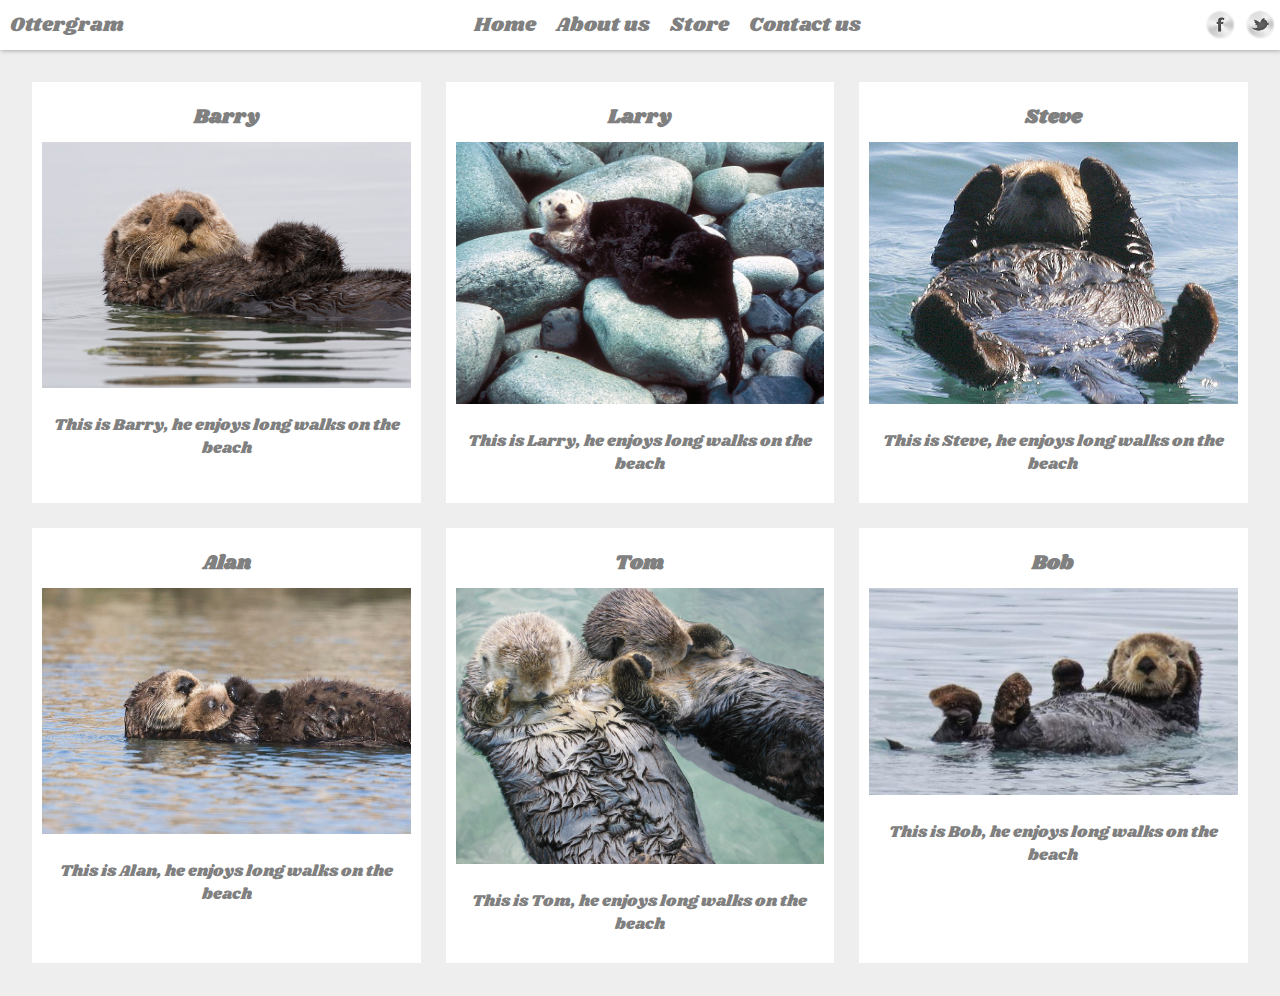
<file: htdocs/index.html>
<!DOCTYPE html>
<html>
  <head>
<link href="https://fonts.googleapis.com/css?family=Playball|Shrikhand" rel="stylesheet">
<link rel="stylesheet" href="css/style.css" media="screen" title="no title">
    <meta charset="utf-8">
    <title>Ottergram</title>
  </head>
  <body>
    <nav>
      <ul>
        <li><a href="#" class="title">Ottergram</a></li>
      </ul>
      <ul>
        <li><a href="index.html">Home</a></li>
        <li><a href="pages/About.html">About us</a></li>
        <li><a href="pages/Store.html">Store</a></li>
        <li><a href="pages/Contact.html">Contact us</a></li>
      </ul>
      <ul class="social">
        <li><a href="#" class="fb">Facebook</a></li>
        <li><a href="#" class="twitter">Twitter</a></li>
      </ul>
    </nav>
    <div class="wrapper">
    <section id="blocks">
      <article>
        <h2>Barry</h2>
        <img src="img/otter1.jpg" alt="" />
        <p class="description">This is Barry, he enjoys long walks on the beach</p>
      </article>
      <article>
        <h2>Larry</h2>
        <img src="img/otter2.jpg" alt="" />
        <p class="description">This is Larry, he enjoys long walks on the beach</p>
      </article>
      <article>
        <h2>Steve</h2>
        <img src="img/otter3.jpg" alt="" />
        <p class="description">This is Steve, he enjoys long walks on the beach</p>
      </article>
      <article>
        <h2>Alan</h2>
        <img src="img/otter4.jpg" alt="" />
        <p class="description">This is Alan, he enjoys long walks on the beach</p>
      </article>
      <article>
        <h2>Tom</h2>
        <img src="img/otter5.jpg" alt="" />
        <p class="description">This is Tom, he enjoys long walks on the beach</p>
      </article>
      <article>
        <h2>Bob</h2>
        <img src="img/otter6.jpg" alt="" />
        <p class="description">This is Bob, he enjoys long walks on the beach</p>
      </article>
    </section>
  </div>
  </body>
</html>
</file>
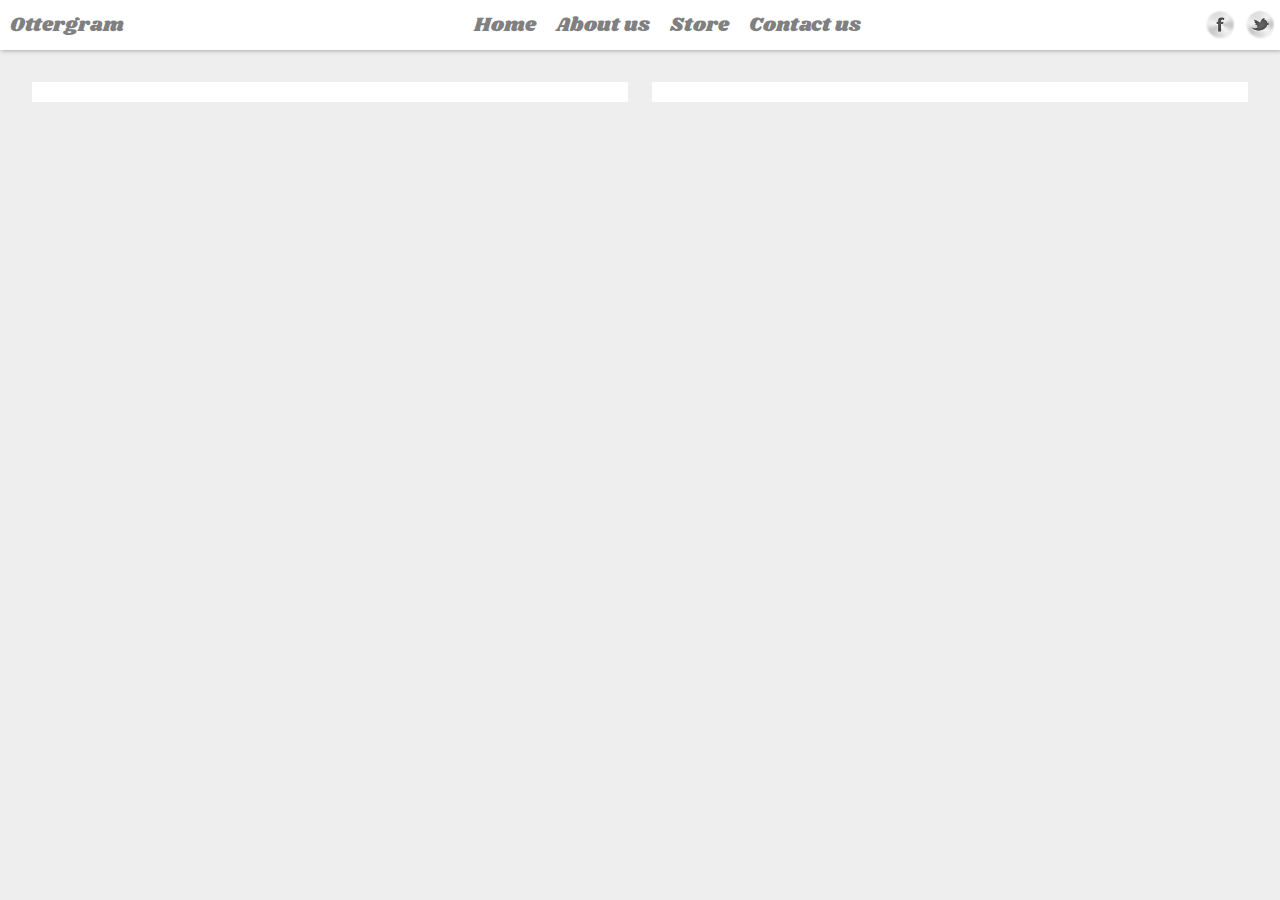
<file: htdocs/pages/About.html>
<!DOCTYPE html>
<html>
  <head>
<link href="https://fonts.googleapis.com/css?family=Playball|Shrikhand" rel="stylesheet">
<link rel="stylesheet" href="../css/style.css" media="screen" title="no title">
    <meta charset="utf-8">
    <title>Ottergram</title>
  </head>
  <body>
    <nav>
      <ul>
        <li><a href="../index.html" class="title">Ottergram</a></li>
      </ul>
      <ul>
        <li><a href="../index.html">Home</a></li>
        <li><a href="About.html">About us</a></li>
        <li><a href="Store.html">Store</a></li>
        <li><a href="Contact.html">Contact us</a></li>
      </ul>
      <ul class="social">
        <li><a href="#" class="fb">Facebook</a></li>
        <li><a href="#" class="twitter">Twitter</a></li>
      </ul>
    </nav>
      <div class="wrapper">
        <section id="About-blocks">
          <article class="About About-item">
          </article>
          <article class="About About-item">            
          </article>
      </section>
    </div>
  </body>
</html>
</file>
<file: htdocs/css/style.css>
*{
  font-family: 'Shrikhand', cursive;
  font-size: 20px
}
.titlefont{
    font-family: 'Shrikhand', cursive;
}
.wrapper{
  width:100%;
  max-width: 1280px;
  margin:0 auto;
}

body{
  background-color: #eee;
  margin: 0;
}
/*Nav related content*/
nav{
  background-color: white;
  box-shadow: 1px 1px 4px #aaa;
}
nav ul{
  list-style-type: none;
  padding: 0;
  margin:0;
}
nav a{
  text-decoration: none;
  text-align: center;
  color: grey;
  display: block;
  padding: 10px
}
nav a:hover{
  background-color: #333;
  border-radius: 10px 10px 0 0;
}
nav ul li a.title:hover{
  background-color: white;
}
a.fb{
  background: url(../img/fb.png) no-repeat center;
  background-size:80%;
  width: 20px
}
a.twitter{
  background: url(../img/tw.png) no-repeat center;
  background-size: 80%;
  width: 20px
}
.social a{
  text-indent: -10000px;
}
.social{
  max-width: 80px;
  margin: 0 auto;
}

nav ul.social{
  flex: 1 1 0;
  display: flex;
}
nav ul.social li{
  flex: 1 1 0
}
.title{
  color: grey;
}

.title{
  display: flex;
  color: grey;
  flex: 1 1 0;
  justify-content:center;;
  margin: 0;
}
/*End of Nav*/
/*Page related*/
#blocks{
  margin:20px
}
#About-blocks{
  margin:20px;
}
article{
  background-color: #fff;
  margin-bottom: 20px;
  padding: 10px;
  box-sizing: border-box;
}
article.About-item{
  background-color: #fff;
  margin-bottom: 20px;
  padding: 10px;
  box-sizing: border-box;
}
article.About h1{
  text-align: center;
  margin: 10px 0;
  color: grey;
}
article h2{
  text-align: center;
  margin: 10px 0;
  color: grey;
}
article p{
  font-size: 16px;
  color: grey;
}
article img{
width: 100%;
height: auto;
}
article p.description{
  text-align: center;
  padding: 1px;
}

/*flex styling only*/
@media screen and (min-width:768px) {
  nav ul{
    display: flex;
  }
  nav li{
    flex:1 0 1;
  }
  nav{
    display: flex;
    justify-content: space-between;
  }
  .social{
    margin: 0;
  }
  #blocks{
    display: flex;
    flex-wrap: wrap;
    justify-content: space-between;
  }
  #About-blocks{
    display: flex;
    flex-wrap:wrap-reverse;
    justify-content: space-between;
  }
  article{
    flex: 1 1 31%;
    margin: 1%
  }
  article.About-item{
    flex: 1 1 48%;
    margin: 1%
  }

}
</file>
